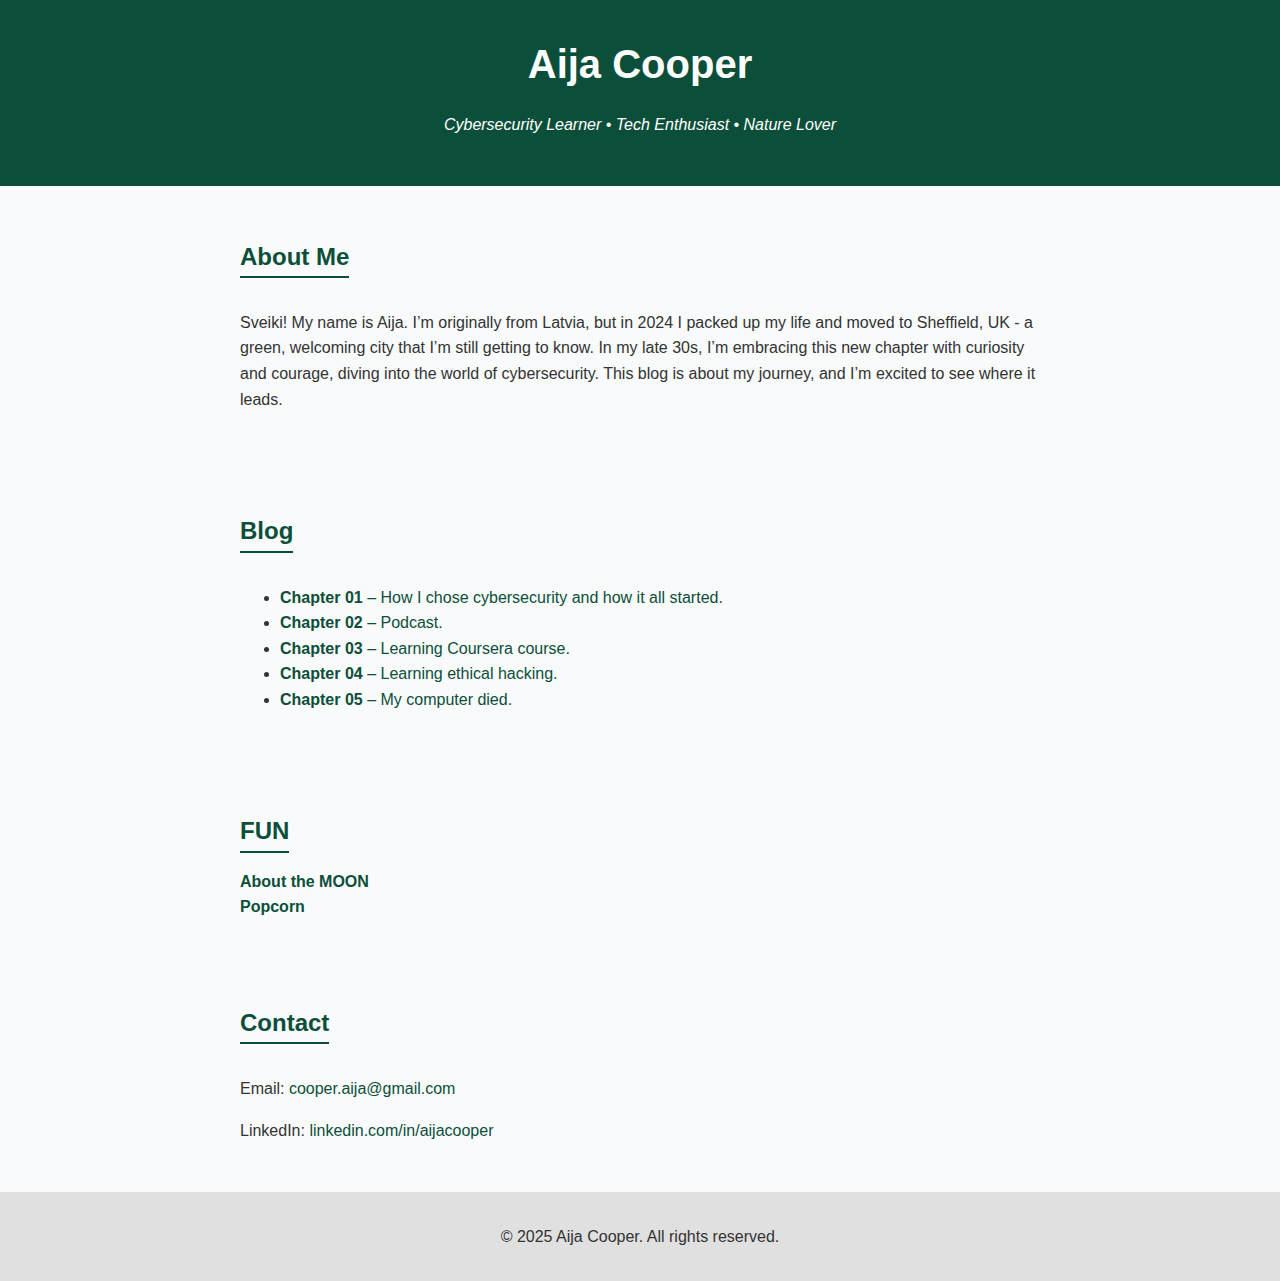
<file: index.html>
<!DOCTYPE html>
<html lang="en">
<head>
  <meta charset="UTF-8" />
  <meta name="viewport" content="width=device-width, initial-scale=1.0" />
  <title>Aija Cooper</title>
  <link rel="stylesheet" href="style.css" />
</head>
<body>
  <header>
    <h1>Aija Cooper</h1>
    <p>Cybersecurity Learner • Tech Enthusiast • Nature Lover</p>
  </header>

  <section id="about">
    <h2>About Me</h2>
    <p>
      Sveiki! My name is Aija. I’m originally from Latvia, but in 2024 I packed up my life and moved 
      to Sheffield, UK - a green, welcoming city that I’m still getting to know. 
      In my late 30s, I’m embracing this new chapter with curiosity and courage, diving into the world of
       cybersecurity. This blog is about my journey, and I’m excited to see where it leads.
    </p>
  </section>

  <section id="blog">
    <h2>Blog</h2>
    <ul>
      <li><a href="chapter01.html"><strong>Chapter 01</strong> – How I chose cybersecurity and how it all started.</a></li>
      <li><a href="chapter02.html"><strong>Chapter 02</strong> – Podcast.</a></li>
      <li><a href="chapter03.html"><strong>Chapter 03</strong> – Learning Coursera course.</a></li>
      <li><a href="chapter04.html"><strong>Chapter 04</strong> – Learning ethical hacking.</a></li>
      <li><a href="chapter05.html"><strong>Chapter 05</strong> – My computer died.</a></li>
    </ul>
  </section>

    <section id="fun">
    <h2>FUN</h2>
    <ul style="list-style-type: none; padding: 0; margin: 0;">
      <li><a href="fun01.html"><strong>About the MOON</strong> </a></li>
      <li><a href="fun02.html"><strong>Popcorn</strong></a></li>
    </ul>
  </section>

  <section id="contact">
    <h2>Contact</h2>
    <p>Email: <a href="mailto:cooper.aija@gmail.com">cooper.aija@gmail.com</a></p>
    <p>LinkedIn: <a href="https://www.linkedin.com/in/aija-cooper-72a40519a" target="_blank">linkedin.com/in/aijacooper</a></p>
  </section>

  <footer>
    <p>© 2025 Aija Cooper. All rights reserved.</p>
  </footer>
</body>
</html>
</file>
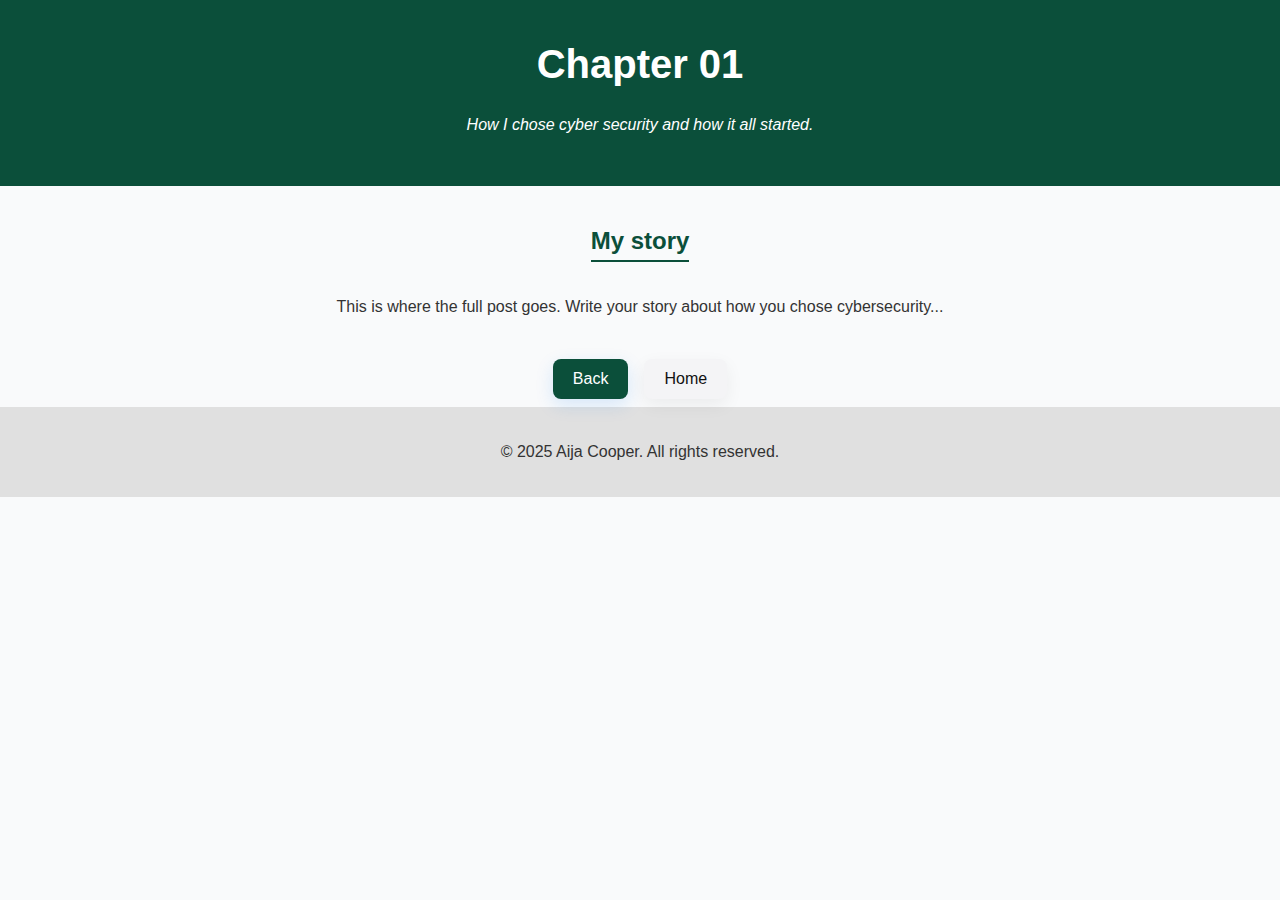
<file: chapter01.html>
<!DOCTYPE html>
<html lang="en">
<head>
  <meta charset="utf-8" />
  <meta name="viewport" content="width=device-width, initial-scale=1" />
  <title>Chapter 01</title>
  <link rel="stylesheet" href="style.css" />
</head>
<body>
  <header>
    <h1>Chapter 01</h1>
    <p>How I chose cyber security and how it all started.</p>
  </header>

  <main>
    <article style="max-width:700px; margin:0 auto; text-align:center; padding:1rem;">
      <h2>My story</h2>
      <p>
        <!-- Add your post content here -->
        This is where the full post goes. Write your story about how you chose cybersecurity...
      </p>
    </article>
    
    <nav class="chapter-nav">
      <button class="btn" onclick="history.back()">Back</button>
      <button class="btn secondary" onclick="location.href='index.html'">Home</button>
    </nav>
  </main>

  <footer>
    <p>© 2025 Aija Cooper. All rights reserved.</p>
  </footer>
</body>
</html>
</file>
<file: style.css>
/* General */
body {
  font-family: "Arial", sans-serif;
  background-color: #f9fafb;
  color: #333;
  line-height: 1.6;
  margin: 0;
  padding: 0;
}

/* Header */
header {
  text-align: center;
  background-color: #0b4f3a;
  color: white;
  padding: 2rem 1rem;
}

header h1 {
  margin: 0;
  font-size: 2.5rem;
}

header p {
  font-style: italic;
}

/* Sections */
section {
  padding: 2rem;
  max-width: 800px;
  margin: auto;
}

h2 {
  color: #0b4f3a;
  border-bottom: 2px solid #0b4f3a;
  display: inline-block;
  margin-bottom: 1rem;
}

/* Links */
a {
  color: #0b4f3a;
  text-decoration: none;
}

a:hover {
  text-decoration: underline;
}

/* Footer */
footer {
  text-align: center;
  padding: 1rem;
  background-color: #e0e0e0;
  color: #333;
}

/* Chapter page navigation buttons */
.chapter-nav {
  max-width: 700px;
  margin: 0.5rem auto;
  text-align: center;
  display: flex;
  justify-content: center;
  gap: 1rem;
}

.btn {
  display: inline-block;
  padding: 0.75rem 1.25rem;
  font-size: 1rem;
  line-height: 1;
  border-radius: 8px;
  border: none;
  cursor: pointer;
  background: #0b4f3a;
  color: #ffffff;
  box-shadow: 0 6px 18px rgba(11,118,239,0.15);
  transition: transform .09s ease, box-shadow .12s ease, opacity .12s ease;
  user-select: none;
}

.btn:hover { 
  transform: translateY(-3px);
  box-shadow: 0 10px 30px rgba(11,118,239,0.18);
}

.btn:active {
  transform: translateY(-1px) scale(.99);
  box-shadow: 0 6px 16px rgba(11,118,239,0.12);
}

.btn.secondary {
  background: #f4f4f6;
  color: #111;
  box-shadow: 0 6px 18px rgba(0,0,0,0.06);
}

/* Prominent primary button for Home */
.btn.primary {
  background: linear-gradient(90deg,#ff6b6b 0%,#ff8a5c 100%);
  color: #fff;
  font-weight: 600;
  padding: 0.9rem 1.4rem;
  font-size: 1.05rem;
  border-radius: 10px;
  border: none;
  box-shadow: 0 12px 30px rgba(255,105,97,0.18);
  transition: transform .09s ease, box-shadow .12s ease;
}

.btn.primary:hover {
  transform: translateY(-4px);
  box-shadow: 0 18px 40px rgba(255,105,97,0.22);
}

.btn.primary:active {
  transform: translateY(-1px) scale(.995);
  box-shadow: 0 10px 24px rgba(255,105,97,0.14);
}

/* better focus styles for accessibility */
.btn:focus {
  outline: 3px solid rgba(11,118,239,0.16);
  outline-offset: 3px;
}

/* Responsive: buttons stack or shrink on small screens */
@media (max-width: 480px) {
  .chapter-nav { gap: 0.5rem; padding: 0 0.5rem; }
  .btn { flex: 1 1 44%; font-size: 0.95rem; padding: 0.6rem 0.8rem; }
}
</file>
